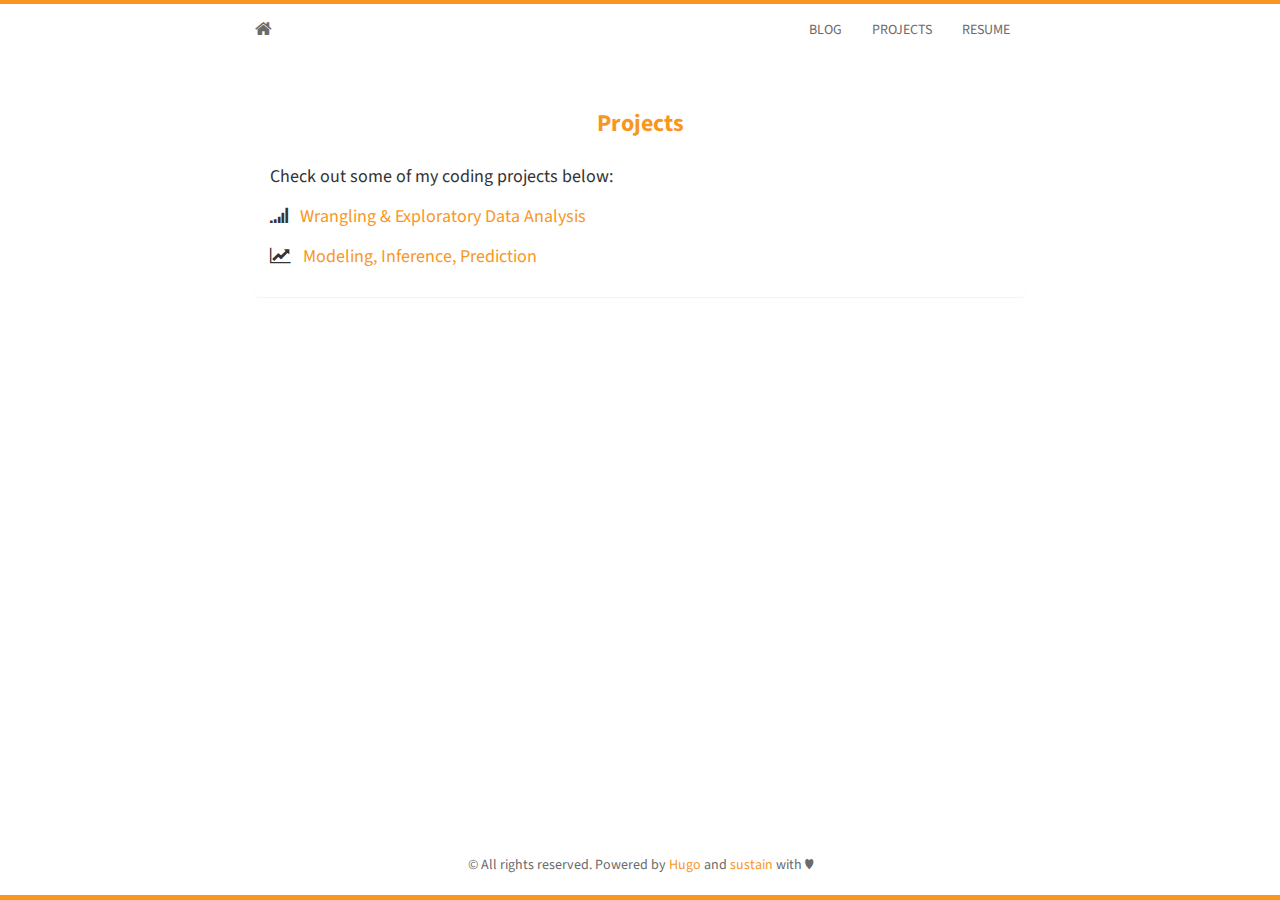
<file: projects/index.html>
<!DOCTYPE html>
<html lang="en-US">
  <head>
    <meta charset="utf-8">
    <meta http-equiv="X-UA-Compatible" content="IE=edge">
    <meta name="viewport" content="width=device-width, initial-scale=1">
    <meta name="author" content="Zach Fields" />
    
    <link rel="shortcut icon" type="image/x-icon" href="/img/favicon.ico">
    <title>Projects</title>
    <meta name="generator" content="Hugo 0.98.0" />
    <link rel="stylesheet" href="https://maxcdn.bootstrapcdn.com/bootstrap/3.3.7/css/bootstrap.min.css" integrity="sha384-BVYiiSIFeK1dGmJRAkycuHAHRg32OmUcww7on3RYdg4Va+PmSTsz/K68vbdEjh4u" crossorigin="anonymous">
    <link rel="stylesheet" type="text/css" href="/css/main.css" />
    <link rel="stylesheet" type="text/css" href="https://maxcdn.bootstrapcdn.com/font-awesome/4.7.0/css/font-awesome.min.css" />
    <link rel="stylesheet" type="text/css" href="https://fonts.googleapis.com/css?family=Source+Sans+Pro:200,400,200bold,400old" />
    
    <!--[if lt IE 9]>
			<script src="https://oss.maxcdn.com/libs/html5shiv/3.7.0/html5shiv.js"></script>
			<script src="https://oss.maxcdn.com/libs/respond.js/1.4.2/respond.min.js"></script>
		<![endif]-->

    
  </head>

  <body>
    <div id="wrap">
      
      <nav class="navbar navbar-default">
  <div class="container">
    <div class="navbar-header">
      <a class="navbar-brand" href="/"><i class="fa fa-home"></i></a>
      <button type="button" class="navbar-toggle" data-toggle="collapse" data-target="#navbar">
        <span class="icon-bar"></span>
        <span class="icon-bar"></span>
        <span class="icon-bar"></span>
      </button>
    </div>
    <div class="navbar-collapse collapse" id="navbar">
      <ul class="nav navbar-nav navbar-right">
      
        
        <li><a href="/post/">BLOG</a></li>
        
        <li><a href="/projects/">PROJECTS</a></li>
        
        <li><a href="/resume/">RESUME</a></li>
        
      
      </ul>
    </div>
  </div>
</nav>

      <div class="container">
        <div class="blog-post">
          <h3>
            <strong><a href="/projects/">Projects</a></strong>
          </h3>
        </div>

        <div class="panel panel-default">
          <div class="panel-body">
            <div class="blogpost">
              


<p>Check out some of my coding projects below:</p>
<p><i class="fa fa-signal"></i>   <a href="/project/project1/">Wrangling &amp; Exploratory Data Analysis</a></p>
<p><i class="fa fa-line-chart"></i>   <a href="/project/project2/">Modeling, Inference, Prediction</a></p>
<!--
<i class="fa fa-pie-chart"></i> 
<i class="fa fa-tasks"></i> 
-->

            

            </div>
          </div>


        </div>
      </div>
    </div>

    
    <footer>
  <div id="footer">
    <div class="container">
      <p class="text-muted">&copy; All rights reserved. Powered by <a href="https://gohugo.io/">Hugo</a> and
      <a href="http://www.github.com/nurlansu/hugo-sustain/">sustain</a> with ♥</p>
    </div>
  </div>
</footer>
<div class="footer"></div>


<script src="https://ajax.googleapis.com/ajax/libs/jquery/1.11.3/jquery.min.js"></script>

<script src="https://maxcdn.bootstrapcdn.com/bootstrap/3.3.7/js/bootstrap.min.js" integrity="sha384-Tc5IQib027qvyjSMfHjOMaLkfuWVxZxUPnCJA7l2mCWNIpG9mGCD8wGNIcPD7Txa" crossorigin="anonymous"></script>
<script src="/js/docs.min.js"></script>
<script src="/js/main.js"></script>

<script src="/js/ie10-viewport-bug-workaround.js"></script>


    
  </body>
</html>
</file>
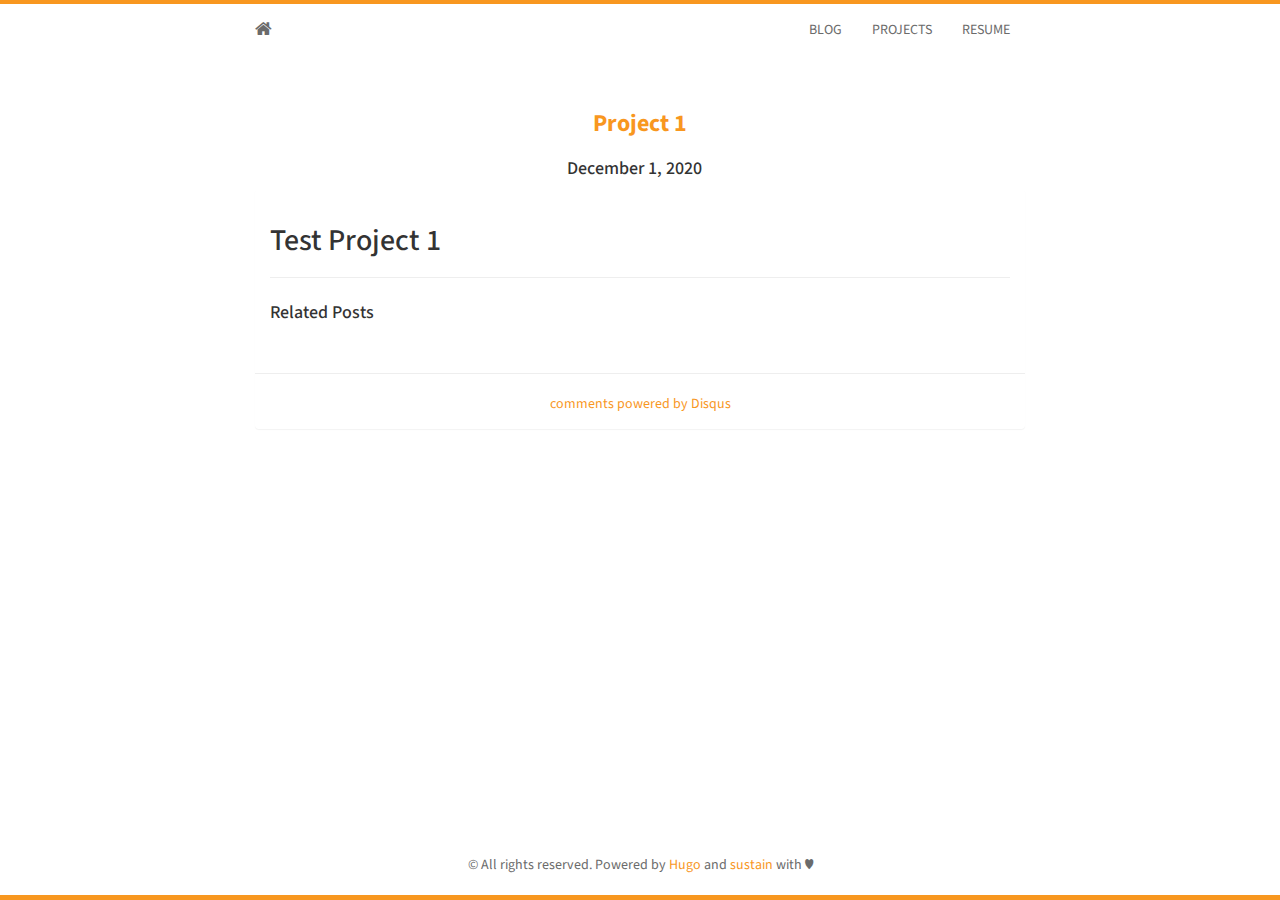
<file: project/projdraft/index.html>
<!DOCTYPE html>
<html lang="en-US">
  <head>
    <meta charset="utf-8">
    <meta http-equiv="X-UA-Compatible" content="IE=edge">
    <meta name="viewport" content="width=device-width, initial-scale=1">
    <meta name="author" content="Zach Fields" />
    
    <link rel="shortcut icon" type="image/x-icon" href="/img/favicon.ico">
    <title>Project 1</title>
    <meta name="generator" content="Hugo 0.98.0" />
    <link rel="stylesheet" href="https://maxcdn.bootstrapcdn.com/bootstrap/3.3.7/css/bootstrap.min.css" integrity="sha384-BVYiiSIFeK1dGmJRAkycuHAHRg32OmUcww7on3RYdg4Va+PmSTsz/K68vbdEjh4u" crossorigin="anonymous">
    <link rel="stylesheet" type="text/css" href="/css/main.css" />
    <link rel="stylesheet" type="text/css" href="https://maxcdn.bootstrapcdn.com/font-awesome/4.7.0/css/font-awesome.min.css" />
    <link rel="stylesheet" type="text/css" href="https://fonts.googleapis.com/css?family=Source+Sans+Pro:200,400,200bold,400old" />
    
    <!--[if lt IE 9]>
			<script src="https://oss.maxcdn.com/libs/html5shiv/3.7.0/html5shiv.js"></script>
			<script src="https://oss.maxcdn.com/libs/respond.js/1.4.2/respond.min.js"></script>
		<![endif]-->

    
  </head>

  <body>
    <div id="wrap">
      
      <nav class="navbar navbar-default">
  <div class="container">
    <div class="navbar-header">
      <a class="navbar-brand" href="/"><i class="fa fa-home"></i></a>
      <button type="button" class="navbar-toggle" data-toggle="collapse" data-target="#navbar">
        <span class="icon-bar"></span>
        <span class="icon-bar"></span>
        <span class="icon-bar"></span>
      </button>
    </div>
    <div class="navbar-collapse collapse" id="navbar">
      <ul class="nav navbar-nav navbar-right">
      
        
        <li><a href="/post/">BLOG</a></li>
        
        <li><a href="/projects/">PROJECTS</a></li>
        
        <li><a href="/resume/">RESUME</a></li>
        
      
      </ul>
    </div>
  </div>
</nav>

      <div class="container">
        <div class="blog-post">
          <h3>
            <strong><a href="/project/projdraft/">Project 1</a></strong>
          </h3>
        </div>
 
<div class="blog-title">
          <h4>
         December 1, 2020 
            &nbsp;&nbsp;
            
          </h4>
        </div>

        <div class="panel panel-default">
          <div class="panel-body">
            <div class="blogpost">
              


<div id="test-project-1" class="section level2">
<h2>Test Project 1</h2>
</div>

            
        <hr>         <div class="related-posts">
                <h5>Related Posts</h5>
                
              </div> 
            </div>
          </div>

   <hr>  <div class="disqus">
  <div id="disqus_thread"></div>
  <script type="text/javascript">

    (function() {
      
      
      if (window.location.hostname == "localhost")
        return;

      var disqus_shortname = '';
      var dsq = document.createElement('script'); dsq.type = 'text/javascript'; dsq.async = true;
      dsq.src = '//' + disqus_shortname + '.disqus.com/embed.js';
      (document.getElementsByTagName('head')[0] || document.getElementsByTagName('body')[0]).appendChild(dsq);
    })();
  </script>
  <noscript>Please enable JavaScript to view the <a href="http://disqus.com/?ref_noscript">comments powered by Disqus.</a></noscript>
  <a href="http://disqus.com/" class="dsq-brlink">comments powered by <span class="logo-disqus">Disqus</span></a>
</div> 
        </div>
      </div>
    </div>

    
    <footer>
  <div id="footer">
    <div class="container">
      <p class="text-muted">&copy; All rights reserved. Powered by <a href="https://gohugo.io/">Hugo</a> and
      <a href="http://www.github.com/nurlansu/hugo-sustain/">sustain</a> with ♥</p>
    </div>
  </div>
</footer>
<div class="footer"></div>


<script src="https://ajax.googleapis.com/ajax/libs/jquery/1.11.3/jquery.min.js"></script>

<script src="https://maxcdn.bootstrapcdn.com/bootstrap/3.3.7/js/bootstrap.min.js" integrity="sha384-Tc5IQib027qvyjSMfHjOMaLkfuWVxZxUPnCJA7l2mCWNIpG9mGCD8wGNIcPD7Txa" crossorigin="anonymous"></script>
<script src="/js/docs.min.js"></script>
<script src="/js/main.js"></script>

<script src="/js/ie10-viewport-bug-workaround.js"></script>


    
  </body>
</html>
</file>
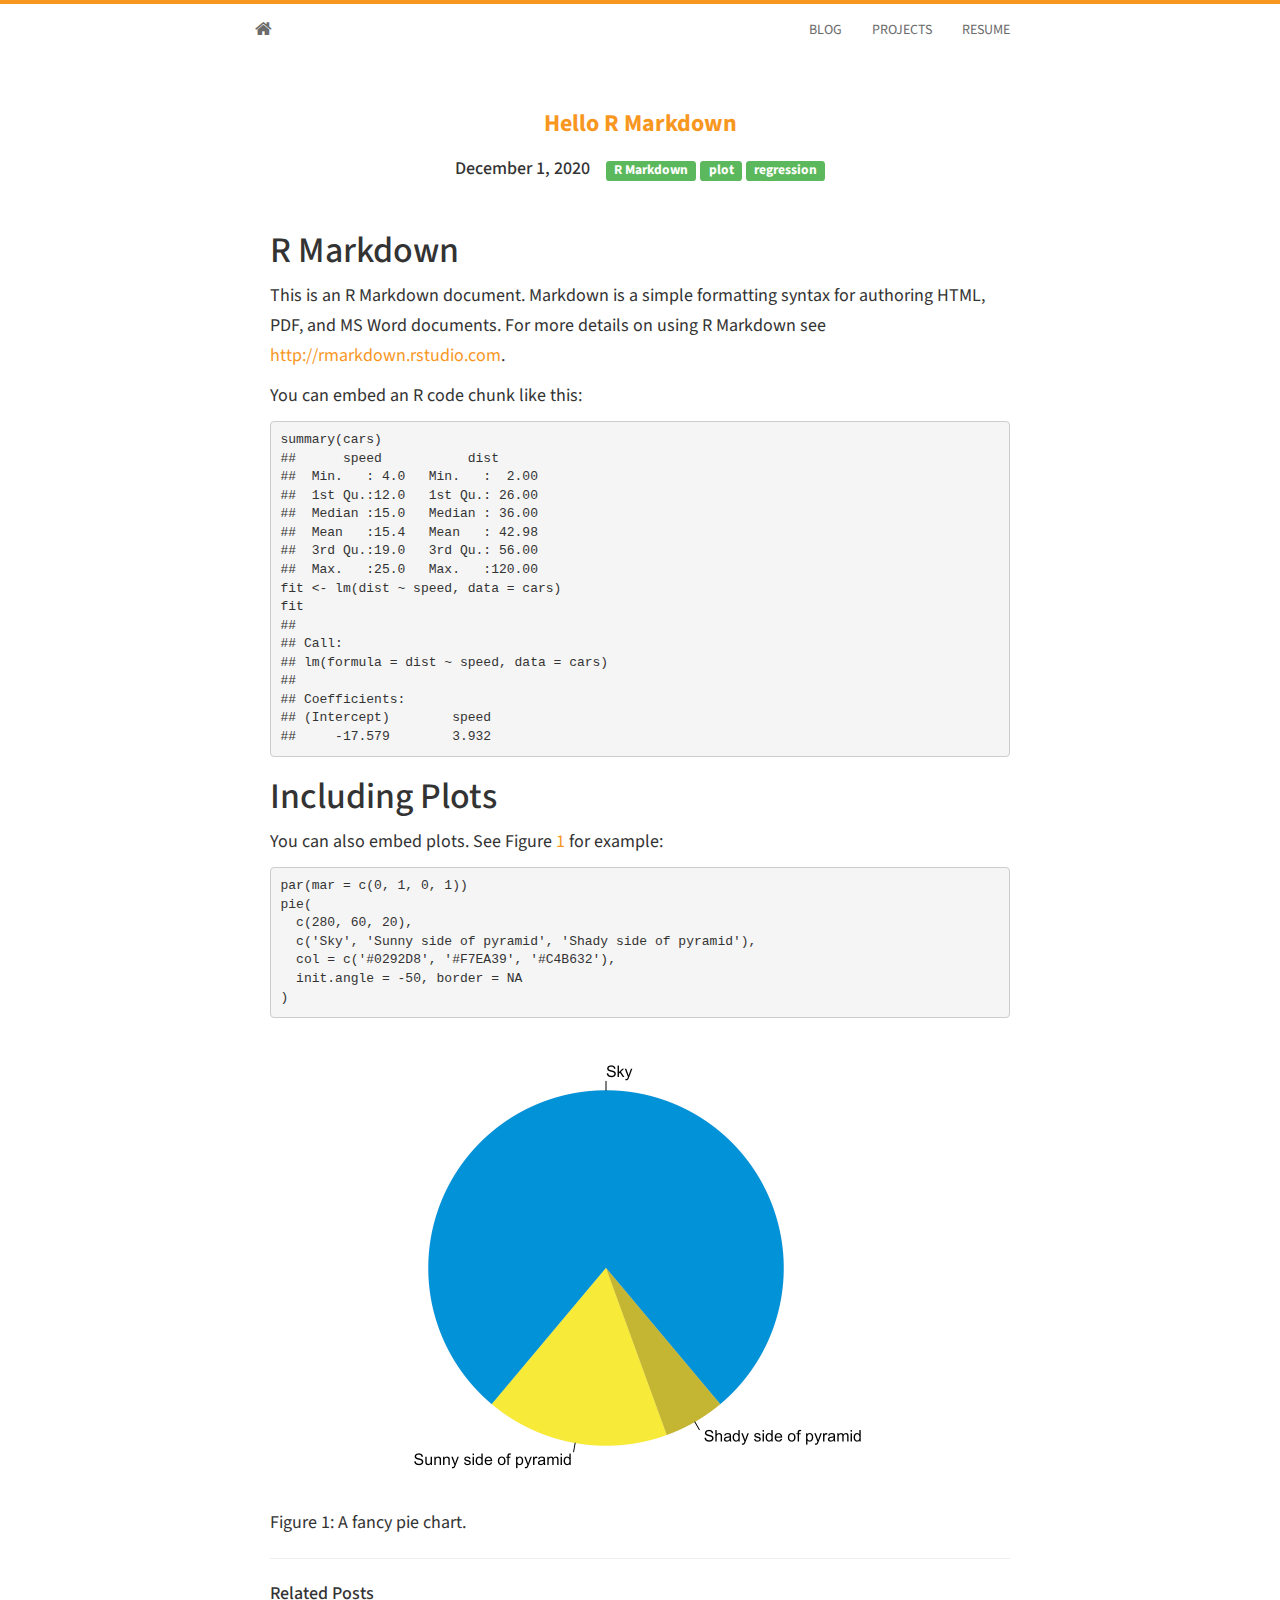
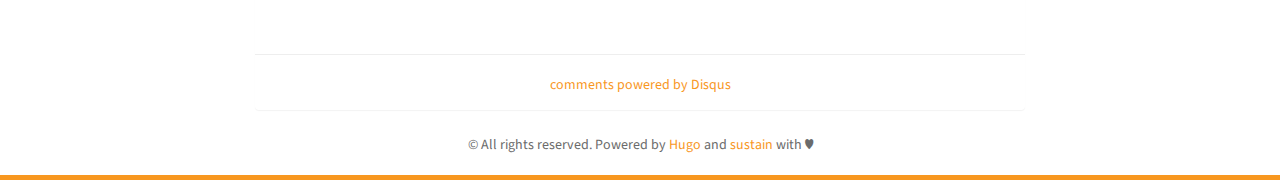
<file: post/2020/12/01/hello-r-markdown/index.html>
<!DOCTYPE html>
<html lang="en-US">
  <head>
    <meta charset="utf-8">
    <meta http-equiv="X-UA-Compatible" content="IE=edge">
    <meta name="viewport" content="width=device-width, initial-scale=1">
    <meta name="author" content="Zach Fields" />
    
    <link rel="shortcut icon" type="image/x-icon" href="/img/favicon.ico">
    <title>Hello R Markdown</title>
    <meta name="generator" content="Hugo 0.98.0" />
    <link rel="stylesheet" href="https://maxcdn.bootstrapcdn.com/bootstrap/3.3.7/css/bootstrap.min.css" integrity="sha384-BVYiiSIFeK1dGmJRAkycuHAHRg32OmUcww7on3RYdg4Va+PmSTsz/K68vbdEjh4u" crossorigin="anonymous">
    <link rel="stylesheet" type="text/css" href="/css/main.css" />
    <link rel="stylesheet" type="text/css" href="https://maxcdn.bootstrapcdn.com/font-awesome/4.7.0/css/font-awesome.min.css" />
    <link rel="stylesheet" type="text/css" href="https://fonts.googleapis.com/css?family=Source+Sans+Pro:200,400,200bold,400old" />
    
    <!--[if lt IE 9]>
			<script src="https://oss.maxcdn.com/libs/html5shiv/3.7.0/html5shiv.js"></script>
			<script src="https://oss.maxcdn.com/libs/respond.js/1.4.2/respond.min.js"></script>
		<![endif]-->

    
  </head>

  <body>
    <div id="wrap">
      
      <nav class="navbar navbar-default">
  <div class="container">
    <div class="navbar-header">
      <a class="navbar-brand" href="/"><i class="fa fa-home"></i></a>
      <button type="button" class="navbar-toggle" data-toggle="collapse" data-target="#navbar">
        <span class="icon-bar"></span>
        <span class="icon-bar"></span>
        <span class="icon-bar"></span>
      </button>
    </div>
    <div class="navbar-collapse collapse" id="navbar">
      <ul class="nav navbar-nav navbar-right">
      
        
        <li><a href="/post/">BLOG</a></li>
        
        <li><a href="/projects/">PROJECTS</a></li>
        
        <li><a href="/resume/">RESUME</a></li>
        
      
      </ul>
    </div>
  </div>
</nav>

      <div class="container">
        <div class="blog-post">
          <h3>
            <strong><a href="/post/2020/12/01/hello-r-markdown/">Hello R Markdown</a></strong>
          </h3>
        </div>
 
<div class="blog-title">
          <h4>
         December 1, 2020 
            &nbsp;&nbsp;
            
            <span class="label label-success">R Markdown</span>
            
            <span class="label label-success">plot</span>
            
            <span class="label label-success">regression</span>
            
          </h4>
        </div>

        <div class="panel panel-default">
          <div class="panel-body">
            <div class="blogpost">
              


<div id="r-markdown" class="section level1">
<h1>R Markdown</h1>
<p>This is an R Markdown document. Markdown is a simple formatting syntax for authoring HTML, PDF, and MS Word documents. For more details on using R Markdown see <a href="http://rmarkdown.rstudio.com" class="uri">http://rmarkdown.rstudio.com</a>.</p>
<p>You can embed an R code chunk like this:</p>
<pre class="r"><code>summary(cars)
##      speed           dist       
##  Min.   : 4.0   Min.   :  2.00  
##  1st Qu.:12.0   1st Qu.: 26.00  
##  Median :15.0   Median : 36.00  
##  Mean   :15.4   Mean   : 42.98  
##  3rd Qu.:19.0   3rd Qu.: 56.00  
##  Max.   :25.0   Max.   :120.00
fit &lt;- lm(dist ~ speed, data = cars)
fit
## 
## Call:
## lm(formula = dist ~ speed, data = cars)
## 
## Coefficients:
## (Intercept)        speed  
##     -17.579        3.932</code></pre>
</div>
<div id="including-plots" class="section level1">
<h1>Including Plots</h1>
<p>You can also embed plots. See Figure <a href="#fig:pie">1</a> for example:</p>
<pre class="r"><code>par(mar = c(0, 1, 0, 1))
pie(
  c(280, 60, 20),
  c(&#39;Sky&#39;, &#39;Sunny side of pyramid&#39;, &#39;Shady side of pyramid&#39;),
  col = c(&#39;#0292D8&#39;, &#39;#F7EA39&#39;, &#39;#C4B632&#39;),
  init.angle = -50, border = NA
)</code></pre>
<div class="figure"><span style="display:block;" id="fig:pie"></span>
<img src="/post/2020/12/01/hello-r-markdown/index_files/figure-html/pie-1.png" alt="A fancy pie chart." width="672" />
<p class="caption">
Figure 1: A fancy pie chart.
</p>
</div>
</div>

            
        <hr>         <div class="related-posts">
                <h5>Related Posts</h5>
                
              </div> 
            </div>
          </div>

   <hr>  <div class="disqus">
  <div id="disqus_thread"></div>
  <script type="text/javascript">

    (function() {
      
      
      if (window.location.hostname == "localhost")
        return;

      var disqus_shortname = '';
      var dsq = document.createElement('script'); dsq.type = 'text/javascript'; dsq.async = true;
      dsq.src = '//' + disqus_shortname + '.disqus.com/embed.js';
      (document.getElementsByTagName('head')[0] || document.getElementsByTagName('body')[0]).appendChild(dsq);
    })();
  </script>
  <noscript>Please enable JavaScript to view the <a href="http://disqus.com/?ref_noscript">comments powered by Disqus.</a></noscript>
  <a href="http://disqus.com/" class="dsq-brlink">comments powered by <span class="logo-disqus">Disqus</span></a>
</div> 
        </div>
      </div>
    </div>

    
    <footer>
  <div id="footer">
    <div class="container">
      <p class="text-muted">&copy; All rights reserved. Powered by <a href="https://gohugo.io/">Hugo</a> and
      <a href="http://www.github.com/nurlansu/hugo-sustain/">sustain</a> with ♥</p>
    </div>
  </div>
</footer>
<div class="footer"></div>


<script src="https://ajax.googleapis.com/ajax/libs/jquery/1.11.3/jquery.min.js"></script>

<script src="https://maxcdn.bootstrapcdn.com/bootstrap/3.3.7/js/bootstrap.min.js" integrity="sha384-Tc5IQib027qvyjSMfHjOMaLkfuWVxZxUPnCJA7l2mCWNIpG9mGCD8wGNIcPD7Txa" crossorigin="anonymous"></script>
<script src="/js/docs.min.js"></script>
<script src="/js/main.js"></script>

<script src="/js/ie10-viewport-bug-workaround.js"></script>


    
  </body>
</html>
</file>
<file: css/main.css>
/* Main page with stikky-footer */
html, body {
  height: 100%;
  background-color: #fff;
  font-family: 'Source Sans Pro', sans-serif;
  /* The html and body elements cannot have any padding or margin. */
  border-top: 2px solid #f8971f;
}

/* Wrapper for page content to push down footer */
#wrap {
  padding-bottom: 50px;	
  min-height: 100%;
  height: auto;
  /* Negative indent footer by its height */
  margin: 0 auto -65px;
  /* Pad bottom by footer height */
  /*padding: 0 0 60px;*/
}

/* Navbar */
.navbar-static-top {
  margin-bottom: 10px;
}
.navbar-default {
  background-color: #ffffff;
  border-color: #ffffff;
}
.navbar-default .navbar-brand {
  color: #6b6b6b;
}
.navbar-default .navbar-brand:hover, .navbar-default .navbar-brand:focus {
  color: #6b6b6b;
}
.navbar-default .navbar-text {
  color: #6b6b6b;
}
.navbar-default .navbar-nav > li > a {
  color: #6b6b6b;
}
.navbar-default .navbar-nav > li > a:hover, .navbar-default .navbar-nav > li > a:focus {
  color: #6b6b6b;
}
.navbar-default .navbar-nav > .active > a, .navbar-default .navbar-nav > .active > a:hover, .navbar-default .navbar-nav > .active > a:focus {
  color: #6b6b6b;
  background-color: #ffffff;
}
.navbar-default .navbar-nav > .open > a, .navbar-default .navbar-nav > .open > a:hover, .navbar-default .navbar-nav > .open > a:focus {
  color: #6b6b6b;
  background-color: #ffffff;
}
.navbar-default .navbar-toggle {
  border-color: #ffffff;
}
.navbar-default .navbar-toggle:hover, .navbar-default .navbar-toggle:focus {
  background-color: #ffffff;
}
.navbar-default .navbar-toggle .icon-bar {
  background-color: #6b6b6b;
}
.navbar-default .navbar-collapse,
.navbar-default .navbar-form {
  border-color: #6b6b6b;
}
.navbar-default .navbar-link {
  color: #6b6b6b;
}
.navbar-default .navbar-link:hover {
  color: #6b6b6b;
}
@media (max-width: 767px) {
  .navbar-default .navbar-nav .open .dropdown-menu > li > a {
    color: #6b6b6b;
  }
  .navbar-default .navbar-nav .open .dropdown-menu > li > a:hover, .navbar-default .navbar-nav .open .dropdown-menu > li > a:focus {
    color: #6b6b6b;
  }
  .navbar-default .navbar-nav .open .dropdown-menu > .active > a, .navbar-default .navbar-nav .open .dropdown-menu > .active > a:hover, .navbar-default .navbar-nav .open .dropdown-menu > .active > a:focus {
    color: #6b6b6b;
    background-color: #ffffff;
  }
}

/* Custom page CSS */
.container {
  width: auto;
  max-width: 800px;
  text-align: center;
}
.container .text-muted {
  margin: 20px 0;
}
.container a {
  color: #f8971f;
}
.container a:hover {
  color: #bf5700;
}
.container p img, .img-responsive {
  display: block;
  height: auto;
  margin: 2rem auto;
  max-width: 100%;
}
.panel-default h4 {
  text-align: left;
  line-height: 24px;
  font-size: 22px;
}
.panel-default h5 {
  text-align: left;
  line-height: 30px;
  font-size: 18px;
}
.panel-default h6 {
  font-size: 15px;
}
.panel-default h4 a, h5 a {
  color: #f8971f;
}
.panel-default h4 a:hover, h5 a:hover {
  color: #bf5700;
}
.panel{
  border-style: none;
}
.panel-body {
  padding-top: -10px;
  text-align: left;
}
.social-links {
  display: block;
  margin: 0 auto;
  margin-top: 40px;
  padding: 0px;
  width: 100%;
  text-align: center;
  animation: fade 1s ease 1s both;
}
.social-links li {
  display: inline-block;
  padding: 5px;
  padding-top: 0;
  text-align: center;
}
.social-links li a {
  font-size: 20px;
  color: #000;
  padding: 10px;
  padding-bottom: 4px;
  transition: all .4s ease;
}
.social-links li a:hover {
  color: #000;
}
.avatar {
  padding-top: 5%;
}
.blog-post{
  padding-top: 15px;
}
.blog-title{
  padding-top: 2px;
}
.label {
  display: inline-block;
  margin-bottom: 5px;
}
.related-posts h4 {
  text-align: center;
}
.page-not-found {
  padding-top: 20%;
}
.disqus {
  padding-bottom: 15px;
}
.blogpost{
  text-align: left;
  line-height: 30px;
  font-size: 18px;
}

/* Footer  */
.footer {
  text-decoration: none !important;
}
.text-muted {
	color: #6b6b6b;
}
div.footer{
  border-bottom: 5px solid #f8971f;;
}
/* Set the fixed height of the footer here */
/*.footer {
  height: 50px;
  padding-bottom: 15px;
  
}*/
</file>
